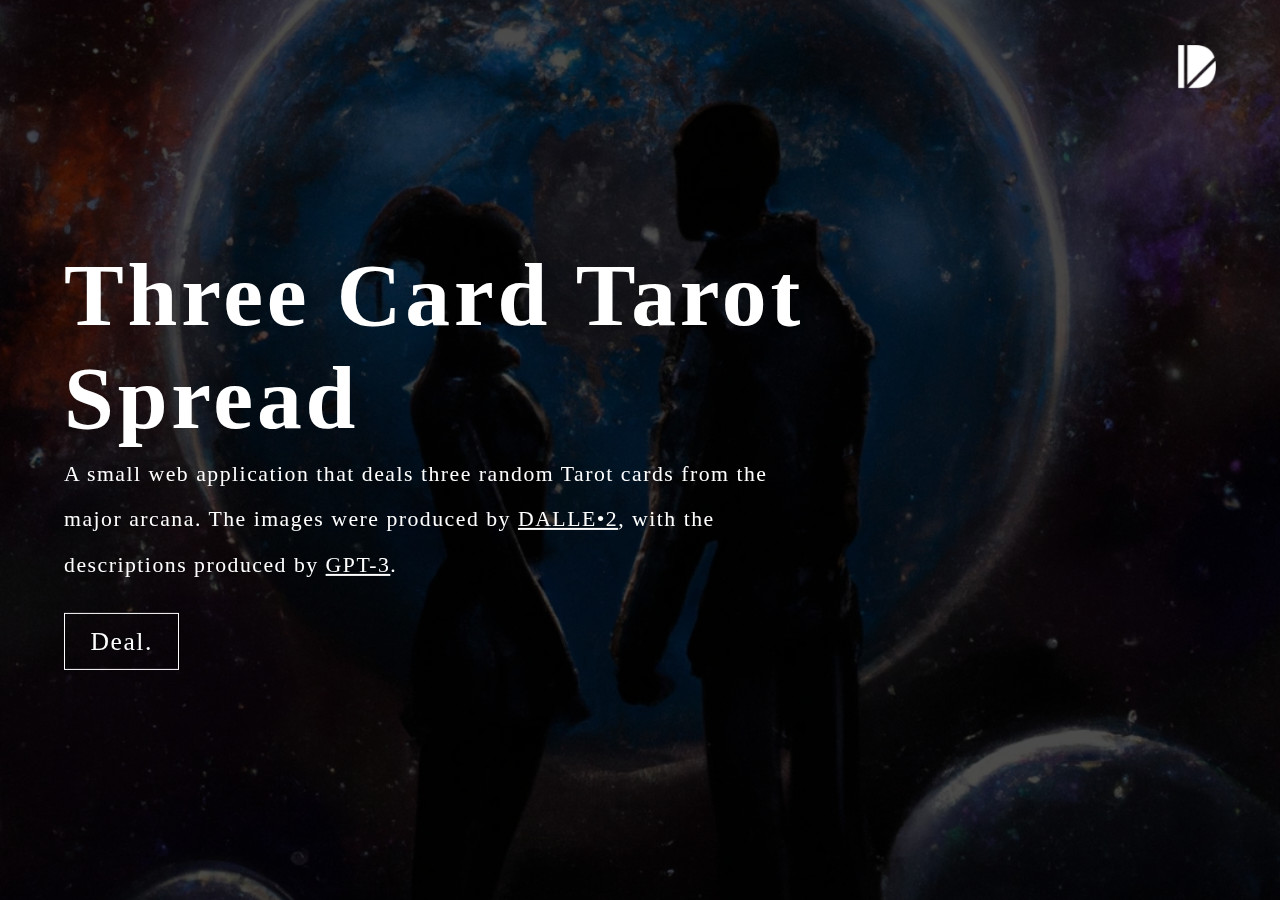
<file: index.html>
<!DOCTYPE html>


<html lang="en">

  
  <head>
    <meta charset="UTF-8">
    <meta name="viewport" content="width=device-width, initial-scale=1.0">
    <meta http-equiv="X-UA-Compatible" content="ie=edge">
    <title>Three Card Tarot Spread</title>
    <link rel="stylesheet" href="css/index.css">
    <script src="js/aux_functions.js"></script>
  </head>

  
  <body>

    
    <script>setTimeout(function() {document.body.style.opacity = "100"}, 250);</script>

    
    <div id=background_image></div>

    
    <div class=wrapper>
      <h1>Three Card Tarot Spread</h1>
      <h2>A small web application that deals three random Tarot cards from the major arcana. The images were produced by <a href=https://openai.com/dall-e-2/>DALLE•2</a>, with the descriptions produced by <a href="https://openai.com/">GPT-3</a>.</h2>  
      <a id="deal_button" href="javascript:page_exit_flow('card_spread.html')">Deal.</a>
    </div>

    
    <img id=logo src="resources/derious_logo.png">

    
  </body>
</html>
</file>
<file: css/index.css>
body {
  opacity: 0;
  background-color: black;
  transition: 3s
}


#background_image {
  position: fixed;
  top: 0;
  right: 0;
  bottom: 0;
  left: 0;
  background-image: linear-gradient(
      rgba(0, 0, 0, 0.7),
      rgba(0, 0, 0, 0.7)
    ), url("../resources/backgrounds/21_index.jpeg");
  background-size: cover;
  background-attachment: fixed;
  background-position: center 30%;
  background-repeat: no-repeat;
}


#logo {
  height: auto;
  width: 3%;
  position: absolute;
  top: 5%;
  right:  5%;
}


.wrapper {  
  position: absolute;
  top: 50%;
  transform: translateY(-50%);

  max-width: 60%;
  right: 5%;
  left: 5%;
}


h1 {  
  color: white;
  font-family: Georgia;
  letter-spacing: .3vw;
  font-size: 7vw;
  margin: 0;
  margin-bottom: -2%;
}


h2 {    
  color: white;
  font-family: Georgia;
  font-weight: normal;
  font-size: 1.7vw;
  letter-spacing: 1.5px;
  line-height: 210%;
  max-width: 95%;
  margin-bottom: 3vw;
}


h2 a {
  color: white;
}


#deal_button {
  color: white;
  border: 1px solid white;
  padding: 1vw 2vw;
  font-family: Georgia;
  text-decoration: none;  
  font-size: 2vw;
  letter-spacing: 1.5px;
  transition: 0.3s
} 


#deal_button:hover {
  color: black;
  background-color: white;
  mix-blend-mode: screen;
}


@media only screen and (max-width: 800px) {
  #logo {
    width: 5%;
  }
  
  .wrapper {
    bottom: 10vw;
    top: auto;
    margin-top: 1vw;
    transform: none;
    max-width: 90%;
  }
  
  h1 {
    font-size: 10vw;
    letter-spacing: .5vw;
    line-height: 15vw;
    margin: auto;
    margin-bottom: 4vw;
  }

  h2 {
    font-size: 4vw;
    max-width: 80%;
    margin-bottom: 10vw;
    line-height: 230%;
  }

  #deal_button {
    font-size: 5vw;
    padding: 3vw 6vw;
  }
}
</file>
